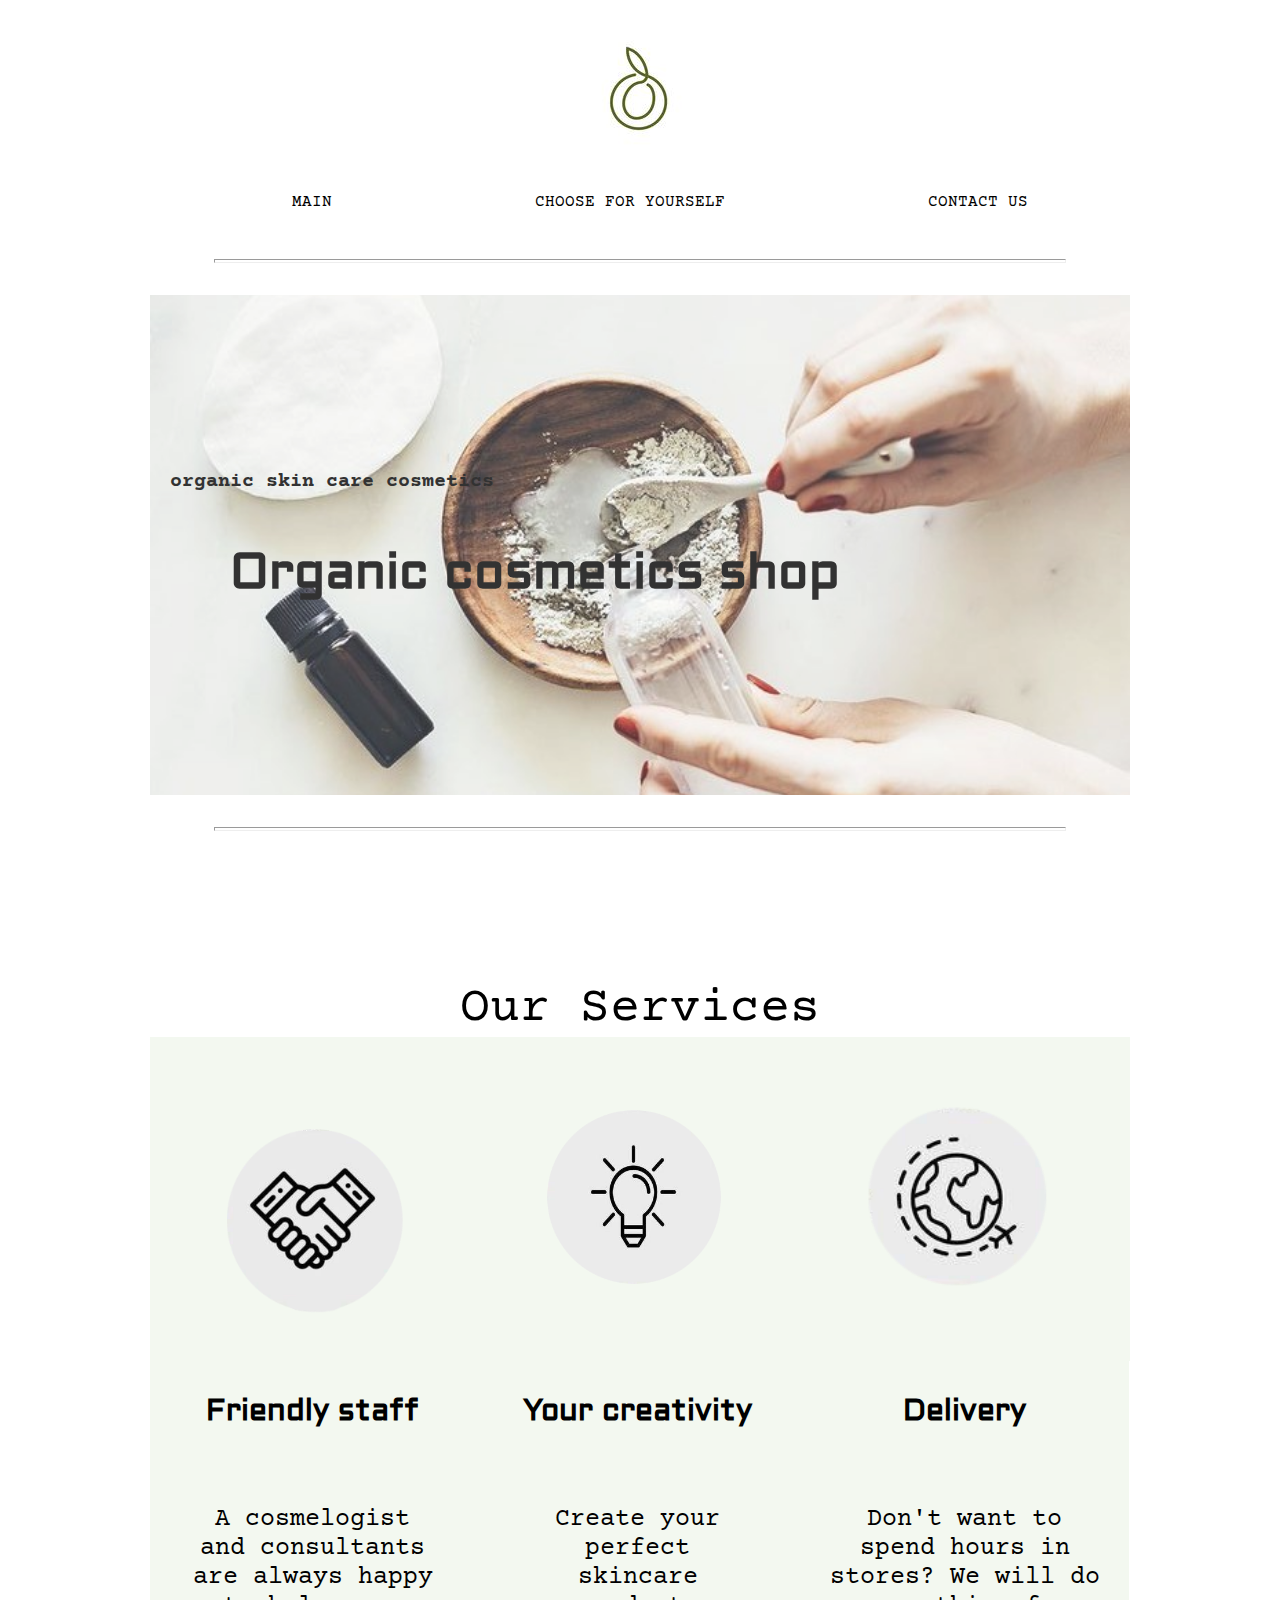
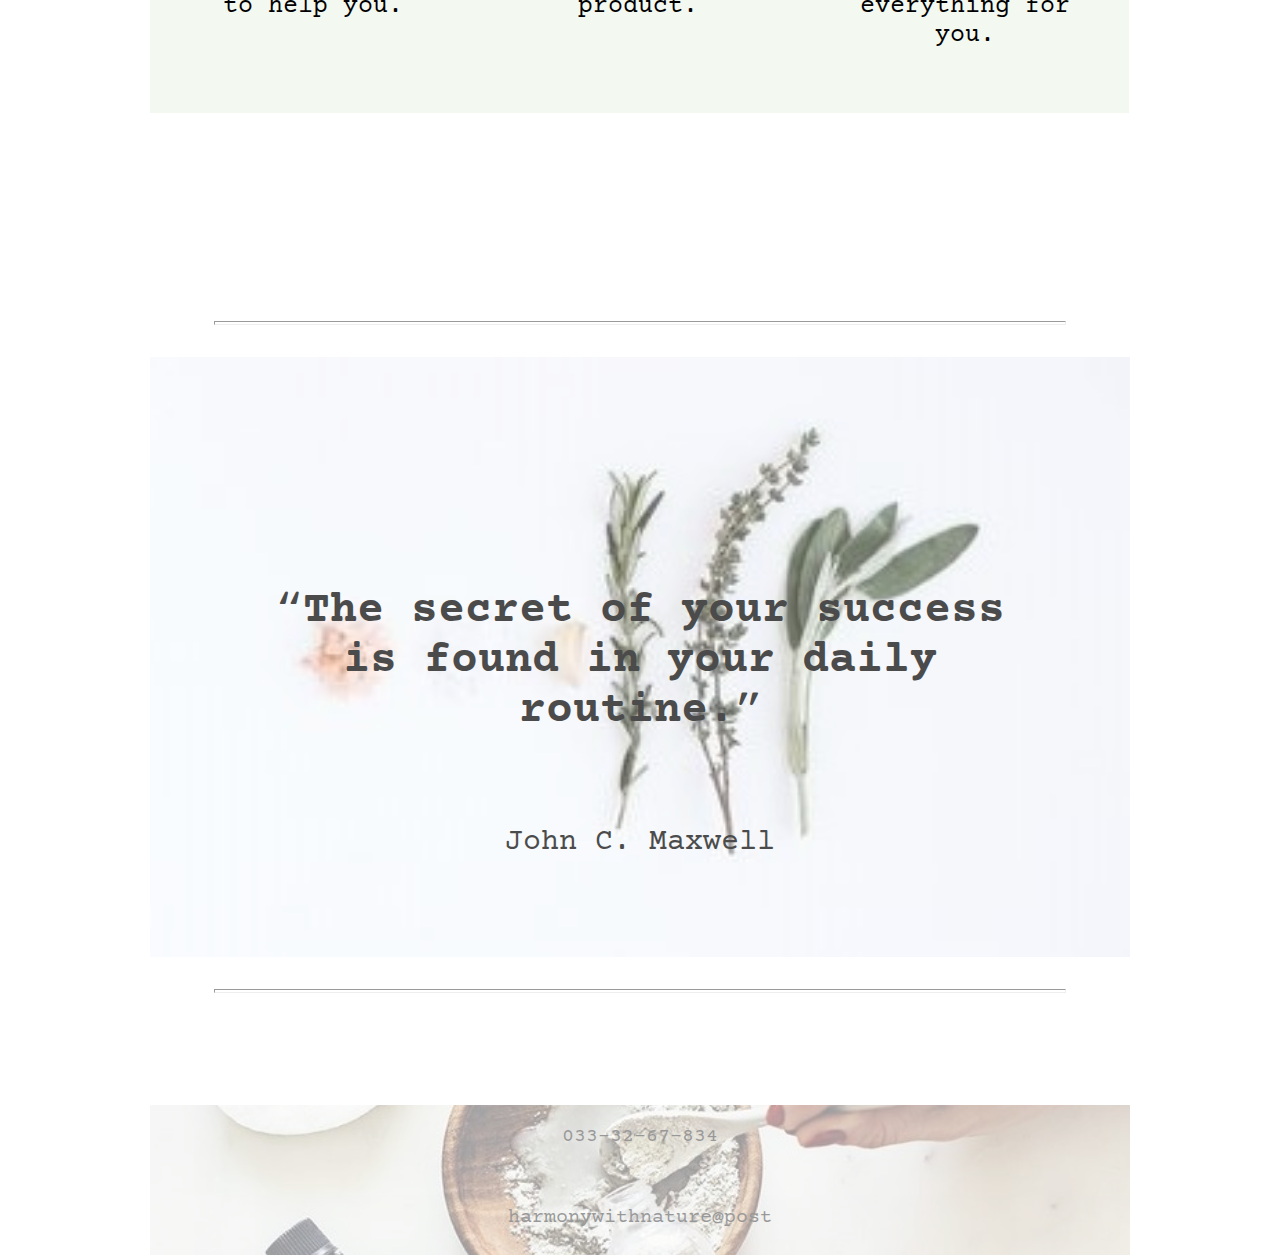
<file: index.html>
<!DOCTYPE html>
<html lang="en">
<head>
    <meta charset="UTF-8">
    <meta name="viewport" content="width=device-width, initial-scale=1.0">
    <meta http-equiv="X-UA-Compatible" content="ie=edge">
    <title>harmony_with_nature</title>
    <link rel="stylesheet" href="css/index.css">
</head>
<body>
   <header>
       <div class="logo">
           <img src="img/logo.jpg" alt="logo" class="image-center">
       </div>
   <nav>
        <ul class="main-menu">
		    <li><a href="index.html">Main</a></li>
			<li><a href="page-second.html">Choose for yourself</a></li>
			<li><a href="page-third.html">Contact us</a></li>
		</ul>   
   </nav>
      <div class="clock">
      </div>
   </header>
   <main>
      <hr>
        <div class="banner">
		    <h2 class="first">organic skin care cosmetics</h2><br>
		    <h1 class="main"><b>Harmony with nature</b></h1>
	    </div>
	 <hr>
	    <article class="service">
	          <p class="second">Our Services</p>
		   <section class="about-us">
		        <img src="img/friendly.png" alt="staff-img/first" class="friendly">
	            <img src="img/creativity.png" alt="staff-img/second" class="creativity">
		        <img src="img/fast-delivery.png" alt="staff-img/third" class="delivery">
                  <div class="fri-block">
				    <h3><b>Friendly staff</b></h3>
				         <p>A cosmelogist<br>
		                    and consultants<br>
		                    are always happy<br>
		                    to help you.</p>
                   </div>
                   <div class="creat-block">
   			        <h3><b>Your creativity</b></h3>
                        <p>Create your<br>
		                   perfect<br>
			               skincare<br>
			               product.
                        </p>
                   </div>
                   <div class="deliv-block">
				  <h3><b>Delivery</b></h3>
                       <p>Don't want to<br>
		                  spend hours in<br>
			              stores? We will do<br>
			              everything for<br>
			              you.
                       </p>
                   </div>   		   
		   </section>
	    </article> 
          <hr class="mot">
		<article class="motivation">
	                 <q><b>The secret of your success<br>
	                       is found in your daily<br>
		                   routine.</b></q>
	                 <p>John C. Maxwell
	                 </p>
		</article>
          <hr id="second">
   </main>
   <footer>
		         <p class="phone">033-32-67-834</p>
        <br>
		         <p class="email">harmonywithnature@post</p>
   </footer>
   <script src="js/index.js"></script>
</body>   
</html>
</file>
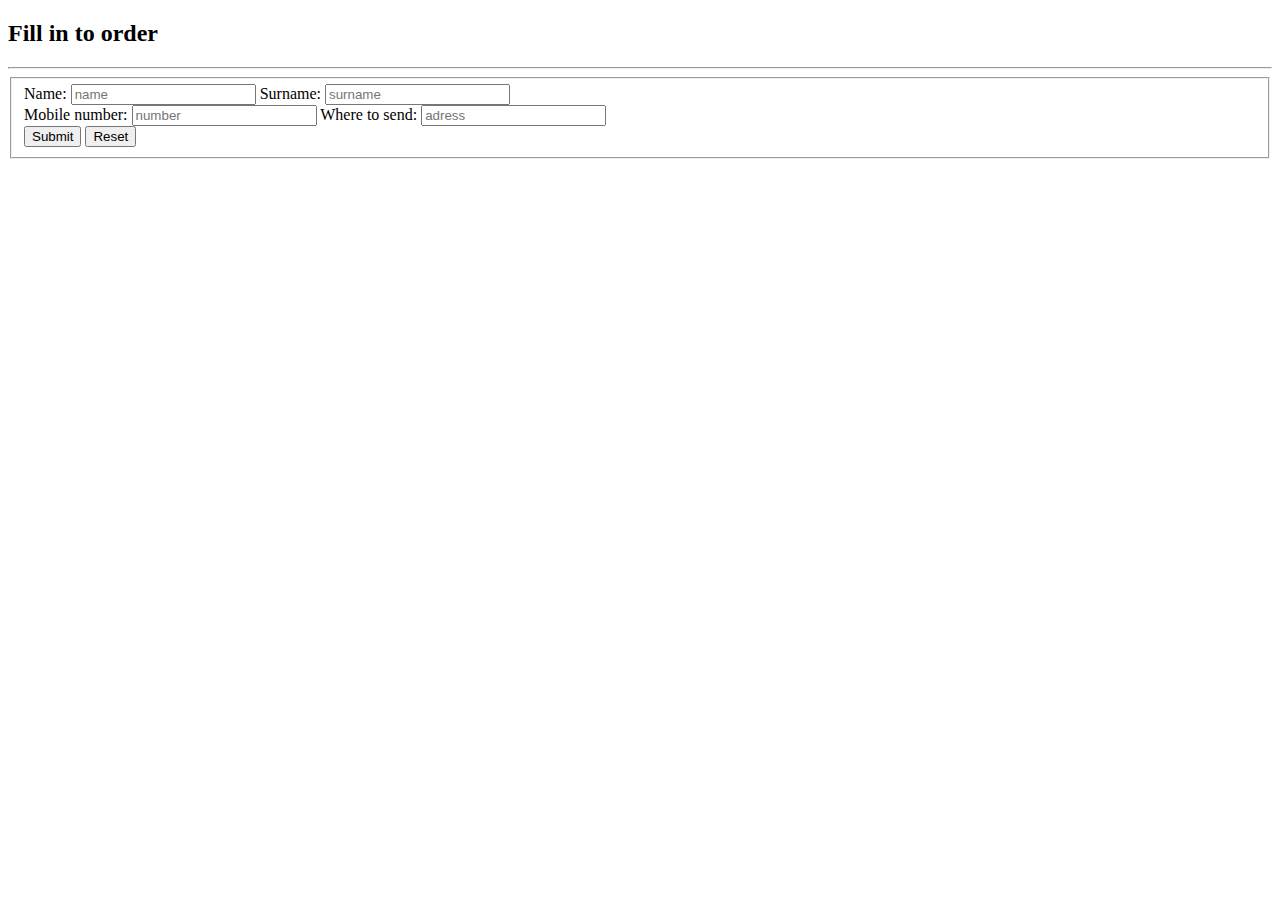
<file: form.html>
<!DOCTYPE html>
<html lang="en">
<head>
    <meta charset="UTF-8">
    <meta name="viewport" content="width=device-width, initial-scale=1.0">
    <meta http-equiv="X-UA-Compatible" content="ie=edge">
    <title>harmony/form_for_order</title>
</head>
<body>
	 <section>
	    <h2><b>Fill in to order</b></h2>
		<hr>
	       <form method="POST" action="https://formspree.io/xbjdbywp">
		      <fieldset>
		      <label>Name:
		           <input type="text" placeholder="name" required name="name">
			  </label>
			  <label>Surname:
			        <input type="text" placeholder="surname" required name="surname">
			  </label>
			  <br>
			   <label>Mobile number:
			        <input type="number" placeholder="number" required name="number">
			  </label>
			   <label>Where to send:
		           <input type="text" placeholder="adress" required name="adress">
			  </label>
			  <br>
		      <input type="submit">
			  <input type="reset">
			  </fieldset>  
		   </form>
	 </section>
</body>
</html>
</file>
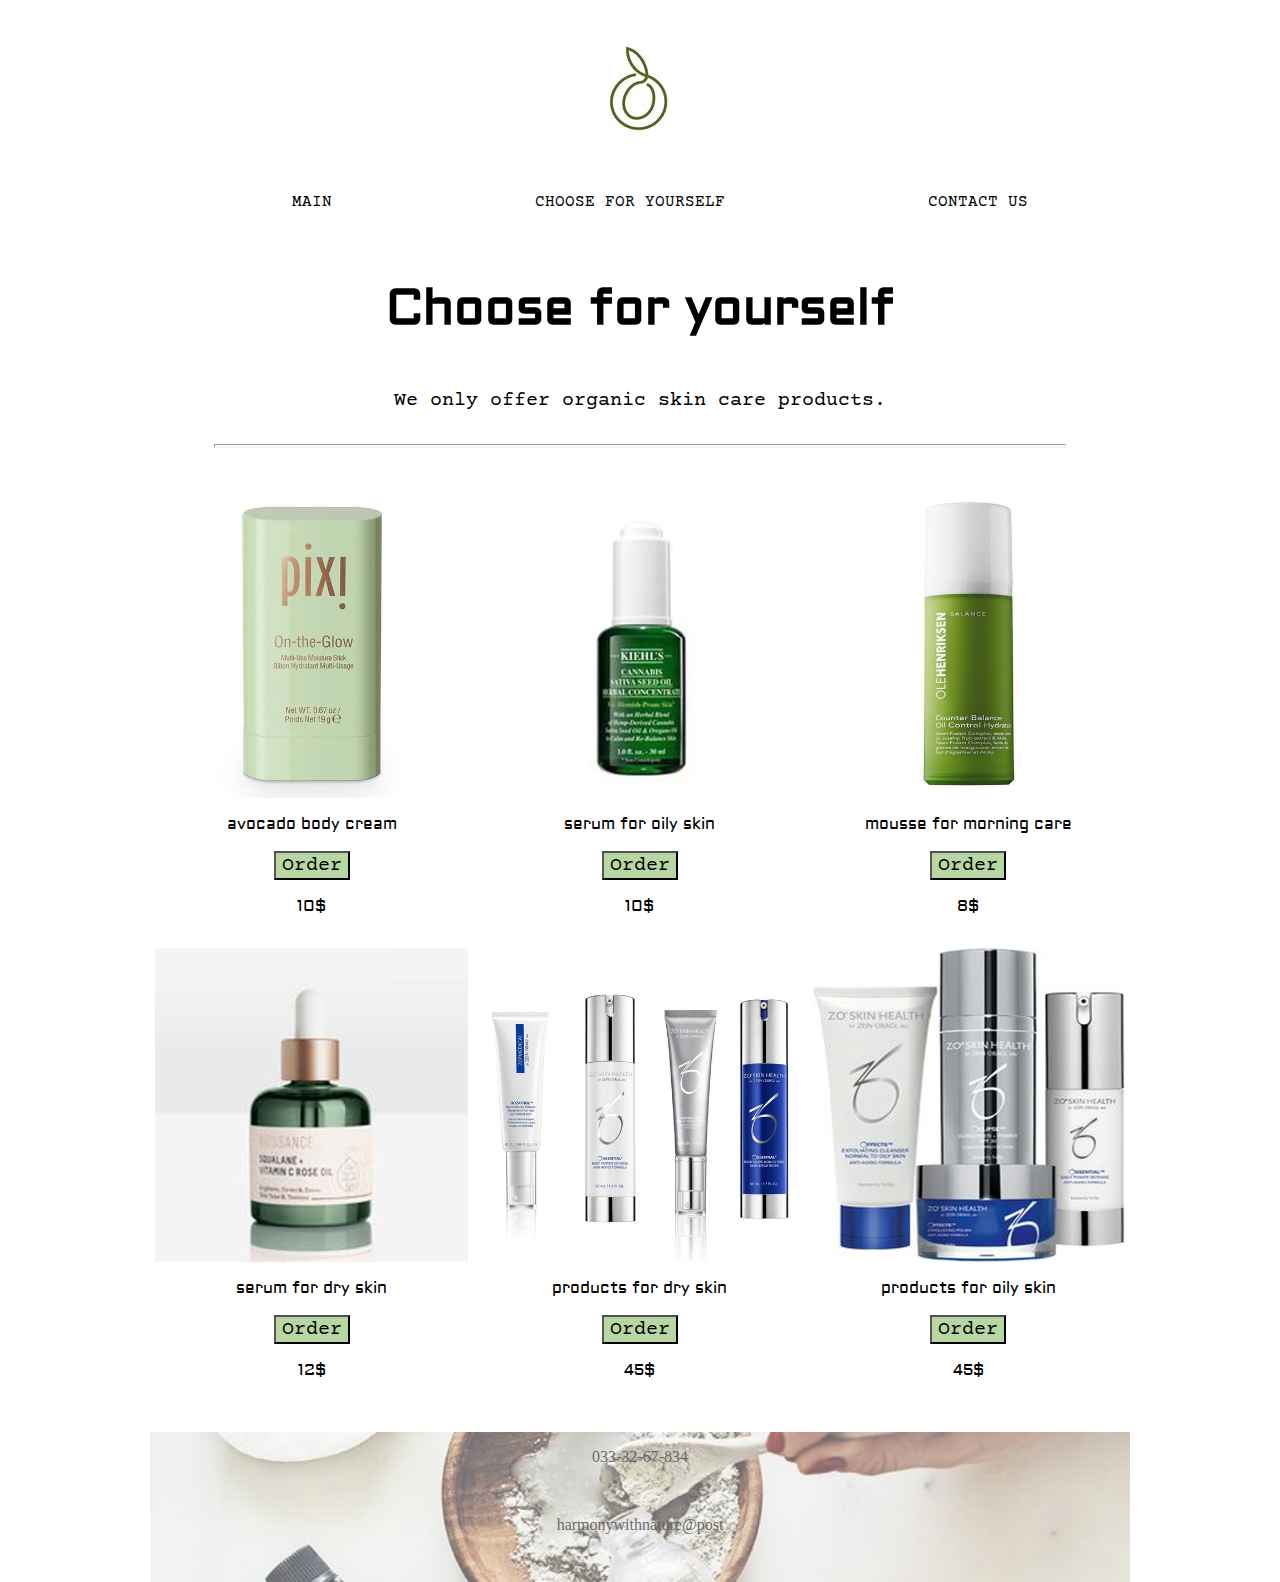
<file: page-second.html>
<!DOCTYPE html>
<html lang="en">
<head>
    <meta charset="UTF-8">
    <meta name="viewport" content="width=device-width, initial-scale=1.0">
    <meta http-equiv="X-UA-Compatible" content="ie=edge">
    <title>harmony/online-shop</title>
    <link rel="stylesheet" href="css/page-second.css">
</head>
<body>
   <header>
     <div class="logo">
           <img src="img/logo.jpg" alt="logo" class="image-center">
       </div>
      <nav>
          <ul class="main-menu">
		      <li><a href="index.html">Main</a></li>
			  <li><a href="page-second">Choose for yourself</a></li>
			  <li><a href="page-third">Contact us</a></li>
		  </ul>
      </nav>
          <p class="head"><b>Choose for yourself</b></p>
	      <p>We only offer organic skin care products.
	      </p>
	      <hr>
   </header>
   <main>
      <div class="catalog">
         <article>
	          <img src="img/product-fourth.jpg" alt="body/avocado.cream" class="avocado">
               <p>avocado body cream</p>
		   <nav>
		      <button><a href="form.html">Order</a></button>   
           </nav>
              <p>10$</p>
         </article>
         <article>
              <img src="img/product-second.jpg" alt="serum/oily.skin" class="oily-serum">
                <p>serum for oily skin</p>
		   <nav>
		      <button><a href="form.html">Order</a></button>   
           </nav>
              <p>10$</p>
         </article> 
         <article>
	          <img src="img/product-third.jpg" alt="mousse/morning.care" class="mousse"> 
              <p>mousse for morning care</p>
		   <nav>
		      <button><a href="form.html">Order</a></button>   
           </nav>
              <p>8$</p>
         </article>        
         <article>  
               <img src="img/product-first.jpg" alt="serum/dry.skin" class="dry-serum"> 
			  <p>serum for dry skin</p>
		   <nav>
		      <button><a href="form.html">Order</a></button>   
           </nav>
              <p>12$</p>		   
	    </article>
	    <article>
	               <img src="img/set-first.jpg" alt="produrt/dry.skin" class="first">  
                   <p>products for dry skin</p>
		               <nav>
		                   <button><a href="form.html">Order</a></button>   
                       </nav>
                  <p>45$</p>
	    </article>
        <article>
                <img src="img/set-second.jpg" alt="product/oily.skin" class="second">
			       <p>products for oily skin</p>
		               <nav>
		                   <button><a href="form.html">Order</a></button>   
                       </nav>
                  <p>45$</p>
        </article>  
      </div>		   
   </main>
   <footer>
		         <p>033-32-67-834</p>
        <br>
		         <p>harmonywithnature@post</p>
      </div>    
   </footer>
</body>
</html>
</file>
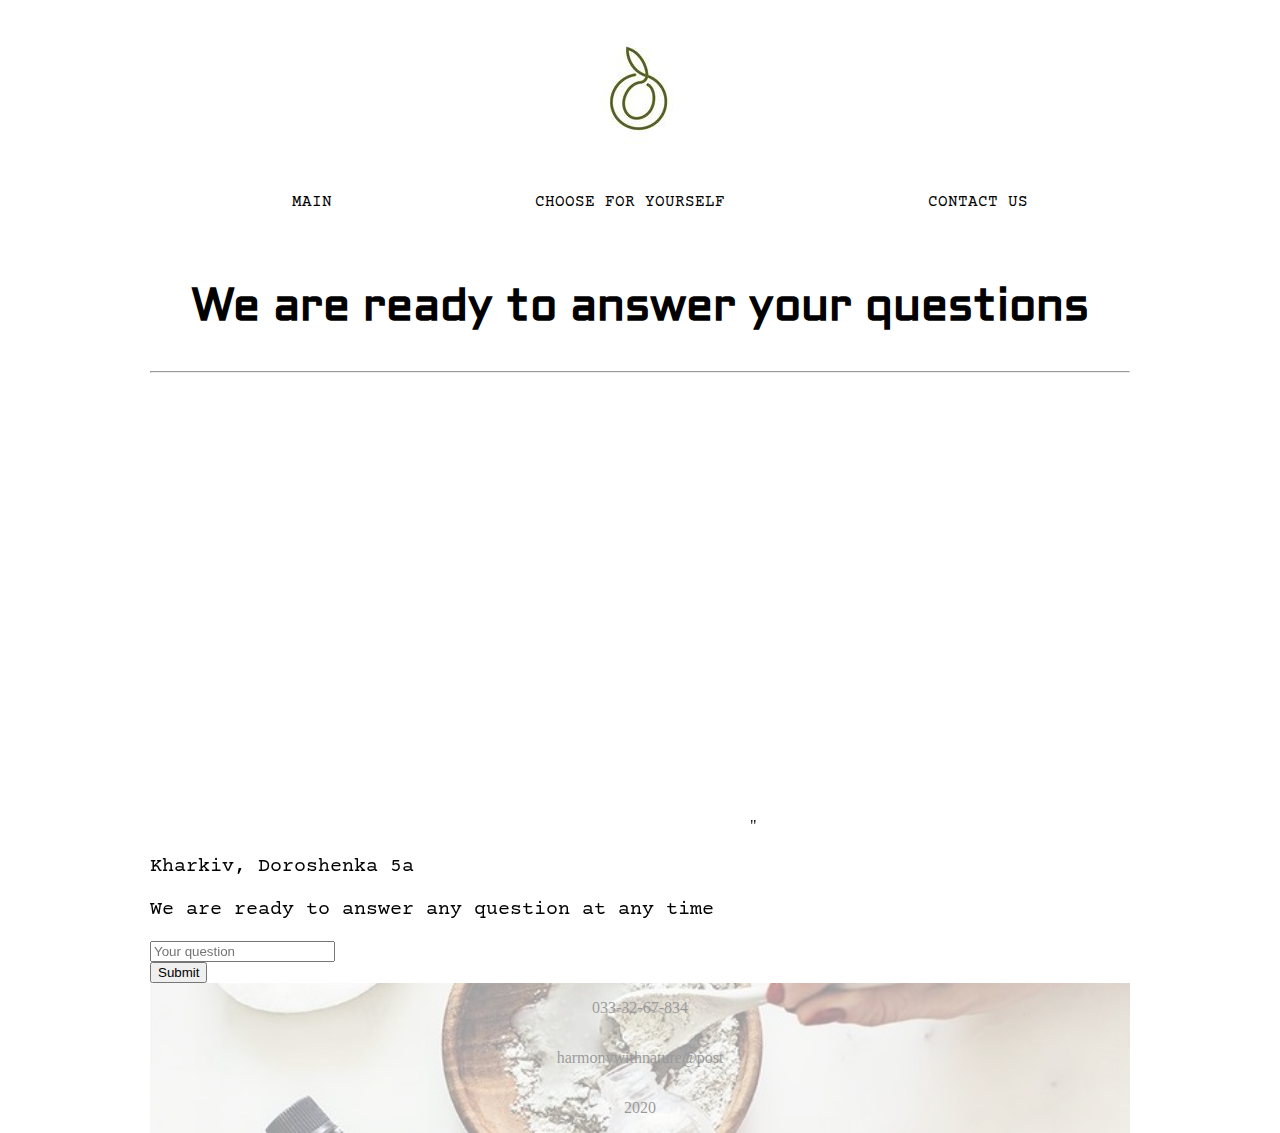
<file: page-third.html>
<!DOCTYPE html>
<html lang="en">
<head>
    <meta charset="UTF-8">
    <meta name="viewport" content="width=device-width, initial-scale=1.0">
    <meta http-equiv="X-UA-Compatible" content="ie=edge">
    <title>harmony/onlint_connecting</title>
    <link rel="stylesheet" href="css/page-third.css">
</head>
<body>
  <header>
   <div class="logo">
           <img src="img/logo.jpg" alt="logo" class="image-center">
       </div>
      <nav>
          <ul class="main-menu">
		      <li><a href="index.html">Main</a></li>
			  <li><a href="page-second.html">Choose for yourself</a></li>
			  <li><a href="page-third.html">Contact us</a></li>
		  </ul>
      </nav>
  </header>
  <main>
	     <h2><b>We are ready to answer your questions</b></h2>
	     <hr>
   <article>
		<div id="map">
        <iframe src="https://www.google.com/maps/embed?pb=!1m18!1m12!1m3!1d164152.7688173169!2d36.145739663575114!3d49.994727745584996!2m3!1f0!2f0!3f0!3m2!1i1024!2i768!4f13.1!3m3!1m2!1s0x4127a09f63ab0f8b%3A0x2d4c18681aa4be0a!2z0KXQsNGA0YzQutC-0LIsINCl0LDRgNGM0LrQvtCy0YHQutCw0Y8g0L7QsdC70LDRgdGC0Yw!5e0!3m2!1sru!2sua!4v1579517860424!5m2!1sru!2sua" width="600" height="450" frameborder="0" style="border:0;" allowfullscreen=""></iframe>"
        </div>
		   <p>Kharkiv, Doroshenka 5a</p>
		   <p>We are ready to answer any question at any time</p>
		       <form method="POST" action="https://formspree.io/xbjdbywp">
			        <input type="text" placeholder="Your question" required name="text"><br>
					<input type="submit">
			   </form>
   </article>
  </main>
  <footer>
		         <p>033-32-67-834</p>
		         <p>harmonywithnature@post</p>
		         <p>2020</p>
   </footer>
</body>
</html>
</file>
<file: css/index.css>
@import url('https://fonts.googleapis.com/css?family=Aldrich|Courier+Prime&display=swap');
body {
     max-width: 980px;
     margin: auto;
}
}
header div.logo {
    display: flex;
    width: 500px;
    height: 300px;
    border: 1px solid grey;
}
header div .image-center {
    display: flex;
    margin: auto;
}

header nav .main-menu {
    display: flex;
    list-style:none;
    align-items: center;
    font-family:'Courier Prime', monospace; 
    justify-content: space-around;
}
header nav .main-menu a{
    text-decoration:none;
    text-transform: uppercase;
    border: 1px solid transparent;
    color: black;
    padding: 10px;
}
header nav .main-menu a:hover {
    border: 1px solid #B8D6A4;
    
}
header div.clock {
    display:flex;
    justify-content: center;
}

@media (min-width: 600px) {
    header nav {
        display: flex;
        align-items:center;
    }
}
header .main-menu {
    flex: 1;
}
main hr {
    color:#B8D6A4;
    margin-block-start: 2em;
    margin-block-end: 2em;
    width: 850px;
    height: 2px;
}
main div.banner {
    background-image: url(../img/organic-photography.jpg);
    opacity: 80%;
    background-position: center;
    background-size: cover;
    min-height: 500px;
    display: flex;
    align-items: center;
    justify-content: center;
    flex-direction: column;
}
main div.banner h1 {
    font-family: 'Aldrich', sans-serif;
    font-size:50px;
    margin-block-start: 30px;
    align-self: flex-start;
    margin-inline-start: 80px;
}
main div.banner h2 {
    font-size: 20px;
    font-family:'Courier Prime', monospace;
    align-self: flex-start;
    margin-inline-start: 20px;
    margin-block-end: 0;
}
main article p {
    font-family:'Courier Prime', monospace;
    font-size: 50px;
    text-align: center;
    margin-block-start: 3em;
    margin-block-end: 0;
}
main section.about-us .friendly {
    width: 320px;
    height: 260px;

}
main section.about-us .creativity {
    width: 320px;
    height: 320px;
}
main section.about-us .delivery {
    width: 320px;
    height: 320px;
}
main section.about-us div.fri-block {
    float: left;
    border: 1px solid #f3f8f0;
    width: 323px;
    height: 350px;
    background-color: #f3f8f0;
}
main section.about-us div.fri-block h3 {
    font-family: 'Aldrich', sans-serif;
    font-size: 30px;
    text-align: center;
}
main section.about-us div.fri-block p {
    font-family:'Courier Prime', monospace;
    font-size: 25px;
    text-align: center;
}
main section.about-us div.creat-block {
    float: left;
    border: 1px solid #f3f8f0;
    width: 323px;
    height: 350px;
    background-color: #f3f8f0;
}
main section.about-us div.creat-block h3 {
    font-family: 'Aldrich', sans-serif;
    text-align: center;
    font-size: 30px;
}
main section.about-us div.creat-block p {
    font-family:'Courier Prime', monospace;
    font-size: 25px;
    text-align: center;
}
main section.about-us div.deliv-block {
    float: left;
    border: 1px solid #f3f8f0;
    width: 327px;
    height: 350px;
    background-color: #f3f8f0;
}
main section.about-us div.deliv-block h3 {
  font-family: 'Aldrich', sans-serif;
  font-size: 30px;
  text-align: center;
}
main section.about-us div.deliv-block p {
    font-family:'Courier Prime', monospace;
    font-size: 25px;
    text-align: center;
}
main section.about-us {
    background-color: #f3f8f0;
}
main hr.mot {
    color:#B8D6A4;
    margin-block-start: 35em;
    width: 850px;
    height: 2px;
}
main article.motivation {
    background-image: url(../img/care.jpg);
    opacity: 70%;
    min-height: 600px;
    background-size: cover;
    background-position: center;
    display: flex;
    align-items: center;
    justify-content: center;
    flex-direction: column;
}
main article.motivation q {
    font-size: 45px;
    font-family:'Courier Prime', monospace;
    text-align: center;
    margin-block-start: 130px;
}
main article.motivation p {
    font-size: 30px;
    font-family: 'Courier Prime', monospace;
}
main hr#second {
     color:#B8D6A4;
    margin-block-start: 2em;
    width: 850px;
    height: 2px;
    margin-block-end: 7em;
}
footer {
    background-image: url(../img/organic-photography.jpg);
    opacity: 40%;
    background-position: center;
    background-size: cover;
    min-height: 150px;
    display: flex;
    flex-direction: column;
    align-items: center;
}
footer p.email {
    font-family: 'Courier Prime', monospace;
    font-size: 20px;
    color: black;
}
footer p.phone {
    font-family: 'Courier Prime', monospace;
    font-size: 20px;
}
</file>
<file: css/page-second.css>
@import url('https://fonts.googleapis.com/css?family=Aldrich|Courier+Prime&display=swap');
body {
     max-width: 980px;
     margin: auto;
}
}
header div.logo {
    display: flex;
    width: 500px;
    height: 300px;
    border: 1px solid grey;
}
header div .image-center {
    display: flex;
    margin: auto;
}

header nav .main-menu {
    display: flex;
    list-style:none;
    align-items: center;
    font-family:'Courier Prime', monospace; 
    justify-content: space-around;
}
header nav .main-menu a{
    text-decoration:none;
    text-transform: uppercase;
    border: 1px solid transparent;
    color: black;
    padding: 10px;
}
header nav .main-menu a:hover {
    border: 1px solid #B8D6A4;
    
}


@media (min-width: 600px) {
    header nav {
        display: flex;
        align-items:center;
    }
}
body {
    max-width: 980px;
    margin: auto;
}
header .main-menu {
    flex: 1;
}
header p.head {
    font-family: 'Aldrich', sans-serif;
    font-size: 50px;
    text-align: center;
    margin-block-start: 0;
    margin-block-end: 0;
    margin-top: 1em;
}
header p {
    font-size: 20px;
    font-family:'Courier Prime', monospace;
    text-align: center;
    margin-top: 49px;
}
header hr {
    color:#B8D6A4;
    margin-block-start: 2em;
    margin-block-end: 2em;
    width: 850px;
    height: 2px;
}
.catalog article {
    padding: 5px;
    text-align: center;
     font-family: 'Aldrich', sans-serif;
}
.catalog aricle p {
    text-align: left;
}
.catalog article img {
    width: 100%;
    display: block;
}
.catalog article button {
    font-family:'Courier Prime', monospace;
    font-size: 20px;
    background-color: #B8D6A4;
}
.catalog article button a {
    text-decoration: none;
    color:black;
    background-color: #B8D6A4;
}
@media (min-width: 500px) {
    .catalog {
        display: grid;
        grid-template-columns: 1fr 1fr;
        grid-gap: 5px;
    }
}

@media (min-width: 980px) {
    .catalog {
        grid-template-columns: 1fr 1fr 1fr;
    }
}

footer {
    background-image: url(../img/organic-photography.jpg);
    opacity: 60%;
    background-position: center;
    background-size: cover;
    min-height: 150px;
    display: flex;
    flex-direction: column;
    align-items: center;
    display:flex;
    margin-top: 30px;
}
footer p.email {
    font-family: 'Courier Prime', monospace;
    font-size: 20px;
}
footer p.phone {
    font-family: 'Courier Prime', monospace;
    font-size: 20px;
}
</file>
<file: css/page-third.css>
@import url('https://fonts.googleapis.com/css?family=Aldrich|Courier+Prime&display=swap');
body {
     max-width: 980px;
     margin: auto;
}
}
header div.logo {
    display: flex;
    width: 500px;
    height: 300px;
    border: 1px solid grey;
}
header div .image-center {
    display: flex;
    margin: auto;
}

header nav .main-menu {
    display: flex;
    list-style:none;
    align-items: center;
    font-family:'Courier Prime', monospace; 
    justify-content: space-around;
}
header nav .main-menu a{
    text-decoration:none;
    text-transform: uppercase;
    border: 1px solid transparent;
    color: black;
    padding: 10px;
}
header nav .main-menu a:hover {
    border: 1px solid #B8D6A4;
    
}


@media (min-width: 600px) {
    header nav {
        display: flex;
        align-items:center;
    }
}
header .main-menu {
    flex: 1;
}
main h2 {
    font-family: 'Aldrich', sans-serif;
    font-size:45px;
    text-align: center;
    margin-top:50px;
    marker-end: 50px;
}
main article p {
    font-size: 20px;
    font-family:'Courier Prime', monospace;
}
footer {
    background-image: url(../img/organic-photography.jpg);
    opacity: 40%;
    background-position: center;
    background-size: cover;
    min-height: 150px;
    display: flex;
    flex-direction: column;
    align-items: center;
}
footer p.email {
    font-family: 'Courier Prime', monospace;
    font-size: 20px;
    color: black;
}
footer p.phone {
    font-family: 'Courier Prime', monospace;
    font-size: 20px;
}
</file>
